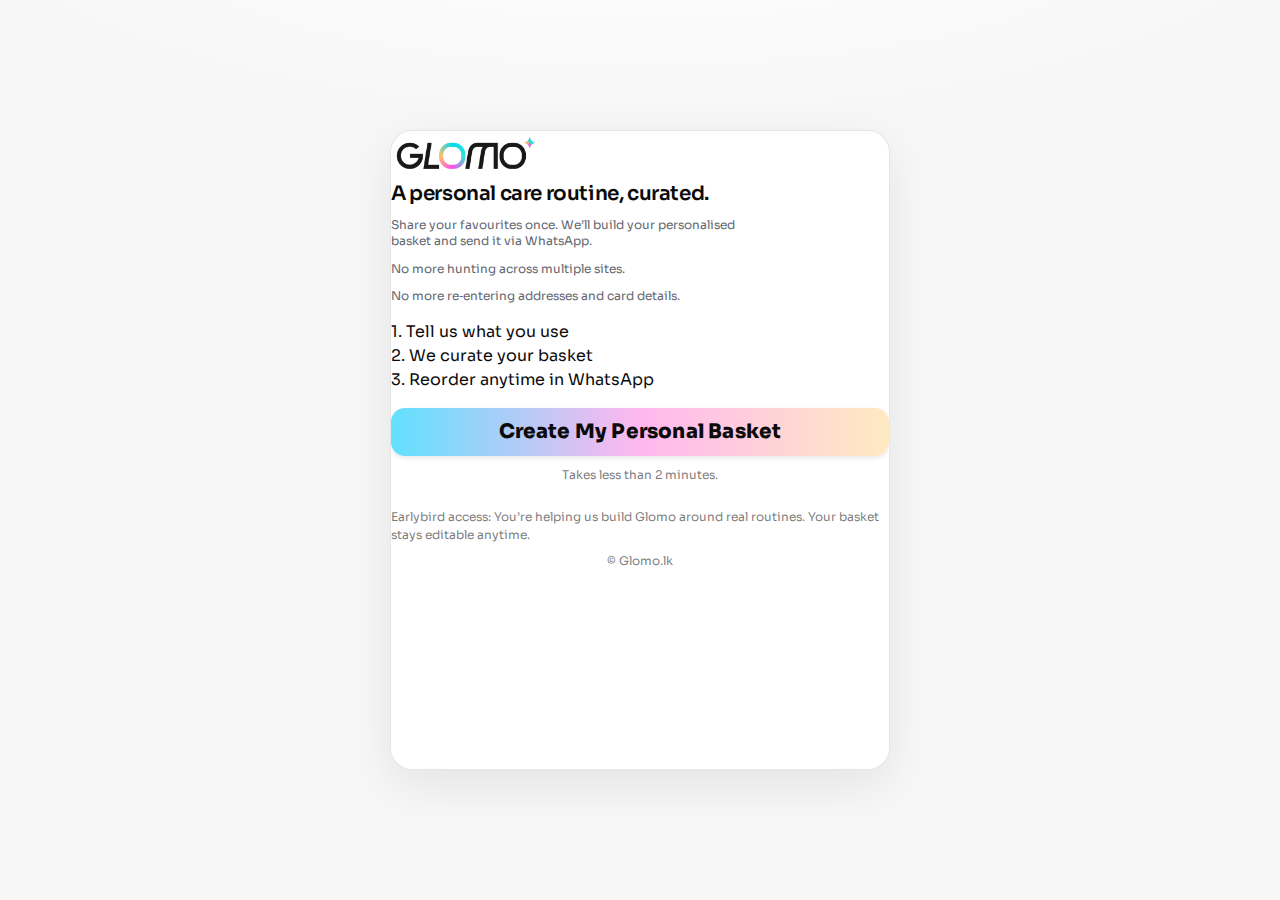
<file: index.html>
<!doctype html>
<html lang="en">
<head>
  <meta charset="utf-8" />
  <meta name="viewport" content="width=device-width,initial-scale=1" />
  <title>Glomo – Personalised beauty basket</title>

  <link rel="stylesheet" href="css/bulma.min.css">
  <link rel="stylesheet" href="css/main.css">
  <link rel="preconnect" href="https://fonts.googleapis.com">
  <link rel="preconnect" href="https://fonts.gstatic.com" crossorigin>
  <link href="https://fonts.googleapis.com/css2?family=Sora:wght@400;500;600;700&display=swap" rel="stylesheet">

  <link rel="apple-touch-icon" sizes="180x180" href="favicon.png">
  <link rel="icon" type="image/png" href="favicon.png" sizes="32x32">
  <link rel="icon" type="image/png" href="favicon.png" sizes="16x16">
</head>

<body>
  <section class="section glomo-wrap">
    <div class="container">
      <div class="glomo-card">
        <div class="glomo-card__top">
          <div class="brand-row">
            <img class="logo mb-2" src="glomo-logo.png" alt="Glomo logo">

            <div class="landing-step">
              <h1 class="title is-5 mb-3">A personal care routine, curated.</h1>

              <p class="subtitle is-7 mb-3 lede">
                Share your favourites once. We’ll build your personalised basket and send it via WhatsApp.
              </p>

              <div class="landing-points mb-4">
                <p class="subtitle is-7 mb-2">No more hunting across multiple sites.</p>
                <p class="subtitle is-7 mb-0">No more re‑entering addresses and card details.</p>
              </div>

              <div class="landing-steps mb-4">
                <div class="step-chip">1. Tell us what you use</div>
                <div class="step-chip">2. We curate your basket</div>
                <div class="step-chip">3. Reorder anytime in WhatsApp</div>
              </div>

              <div class="buttons is-flex is-flex-direction-column" style="gap:10px;">
                <a id="startFlow" class="button is-medium btn-gradient is-fullwidth" href="your-details.html">
                  Create My Personal Basket
                </a>
                <p class="fineprint has-text-centered">Takes less than 2 minutes.</p>
              </div>

              <p class="fineprint mt-4">
                Earlybird access: You’re helping us build Glomo around real routines. Your basket stays editable anytime.
              </p>
            </div>

          </div>
        </div>

        <div class="glomo-card__body">
          <a href="https://glomo.lk" target="_blank" class="copyright has-text-centered mt-2 fineprint">
            © Glomo.lk
          </a>
        </div>
      </div>
    </div>
  </section>

  <script>
    // Reset flow if coming fresh to landing
    sessionStorage.removeItem("glomo_earlybird");

    // Ensure next page enters from the right (forward)
    document.getElementById("startFlow")?.addEventListener("click", () => {
      sessionStorage.setItem("glomo_nav_dir", "forward");
    });
  </script>
</body>
</html>
</file>
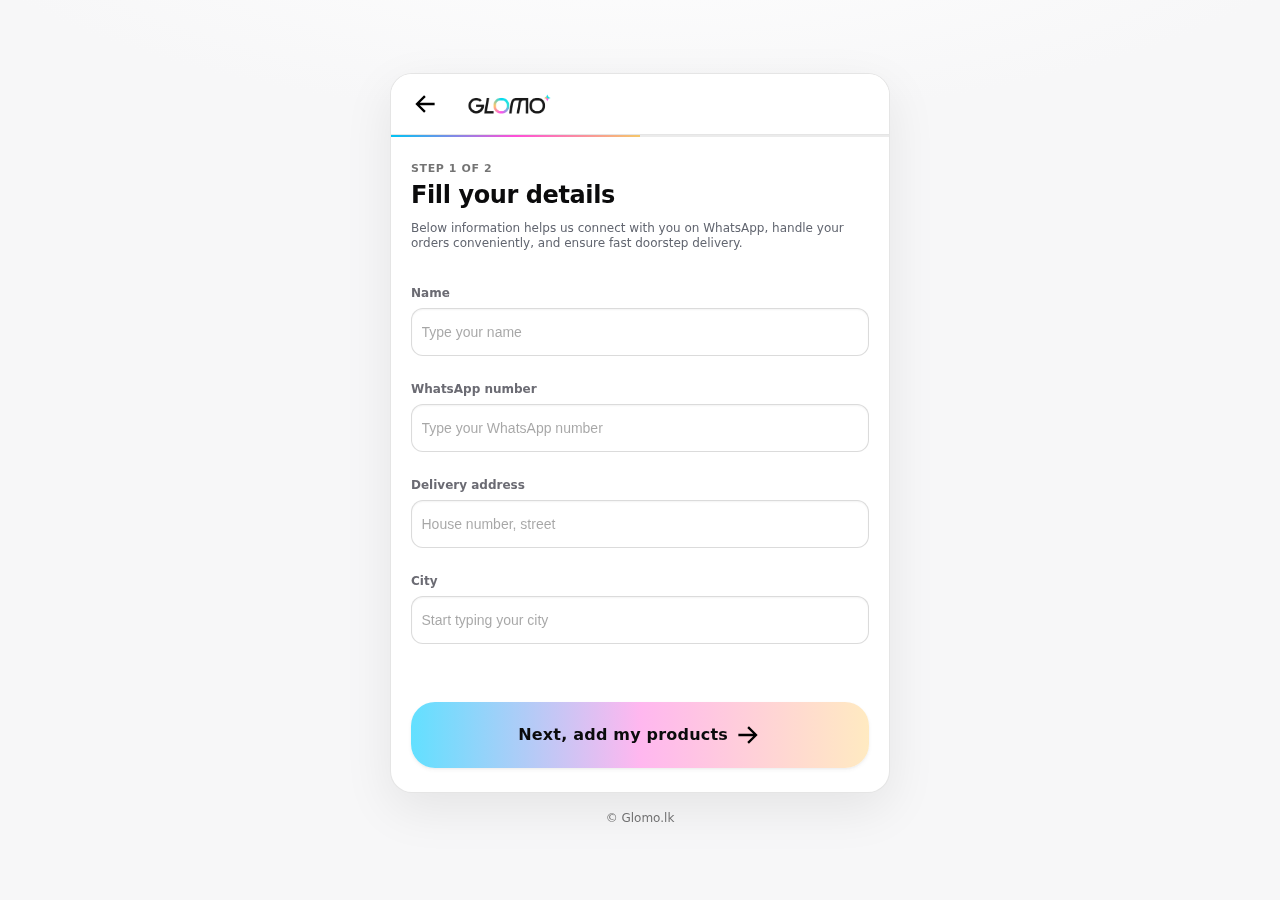
<file: your-details.html>
<!doctype html>
<html lang="en">
<head>
  <meta charset="utf-8" />
  <meta name="viewport" content="width=device-width,initial-scale=1" />
  <title>Glomo - Your Details</title>

  <link rel="stylesheet" href="css/bulma.min.css">
  <link rel="stylesheet" href="css/main.css">

  <link rel="apple-touch-icon" sizes="180x180" href="favicon.png">
  <link rel="icon" type="image/png" href="favicon.png" sizes="32x32">
  <link rel="icon" type="image/png" href="favicon.png" sizes="16x16">
</head>

<body class="page">
  <section class="glomo-wrap">
    <div class="container">
      <div class="glomo-card">

        <!-- App bar -->
        <div class="appbar">
          <div class="appbar__left">
            <a class="appbar__back" href="index.html" data-nav="back" aria-label="Back"><img class="icon-medium" src="assets/icons/arrow-left.svg" alt=""></a>
          </div>
          <div class="appbar__center">
            <img src="glomo-logo.png" class="appbar__logo" alt="Glomo">
          </div>
          <div class="appbar__right"></div>
        </div>

        <!-- Progress bar -->
        <div class="appbar-progress">
          <div class="appbar-progress__bar" data-progress="50"></div>
        </div>

        <div class="glomo-card-body">
          <div>
            <div class="step-indicator">Step 1 of 2</div>
            <h1 class="title">Fill your details</h1>
          <h3 class="subtitle">Below information helps us connect with you on WhatsApp, handle your orders conveniently, and ensure fast doorstep delivery.</h3>
          </div>
          <form id="step1Form" class="glomo-form">
            <div class="columns is-multiline">
              <div class="column is-12">
                <label class="label">Name</label>
                <input id="nameField" class="input" type="text" name="customer_name" autocomplete="name" placeholder="Type your name" required>
              </div>

              <div class="column is-12">
                <label class="label">WhatsApp number</label>
                <input id="waField" class="input" type="tel" name="customer_whatsapp" autocomplete="tel" inputmode="tel" placeholder="Type your WhatsApp number" required>
                <!-- <p class="help">We’ll send your basket link on WhatsApp.</p> -->
              </div>

              <div class="column is-12">
                <label class="label">Delivery address</label>
                <input id="addressField" class="input" name="customer_address" autocomplete="street-address" placeholder="House number, street" required>
              </div>

              <div class="column is-12">
                <label class="label">City</label>
                <div class="ac-wrap">
                  <input id="cityField" class="input" type="text" name="customer_city" autocomplete="off" placeholder="Start typing your city" required>
                  <div class="ac-menu" id="cityMenu" role="listbox" aria-label="City suggestions"></div>
                </div>
              </div>
            </div>

            <div class="columns is-vcentered">
              <div class="column is-12">
                <button id="startFlow" class="button is-medium btn-gradient is-fullwidth cta" type="submit">
            Next, add my products&nbsp;<img class="icon-medium" src="assets/icons/arrow-right.svg" alt="">
                </button>
              </div>
            </div>
          </form>
        </div>
      </div>

      <a href="https://glomo.lk" target="_blank" class="copyright has-text-centered mt-4 fineprint">
        © Glomo.lk
      </a>
    </div>
  </section>

  <script>
    // ----- Progress bar animate -----
    const bar = document.querySelector(".appbar-progress__bar");
    requestAnimationFrame(() => {
      if (bar) bar.style.width = (bar.dataset.progress || "0") + "%";
    });

    // ----- Slide entry direction -----
    const dir = sessionStorage.getItem("glomo_nav_dir") || "forward";
    document.body.classList.add(dir === "back" ? "enter-left" : "enter-right");

    // ----- Intercept back link for exit animation -----
    document.querySelectorAll("a[data-nav]").forEach(a => {
      a.addEventListener("click", (e) => {
        e.preventDefault();
        const nav = a.dataset.nav; // back | forward
        sessionStorage.setItem("glomo_nav_dir", nav);

        document.body.classList.add(nav === "back" ? "exit-left" : "exit-right");
        setTimeout(() => window.location.href = a.href, 200);
      });
    });

    // ----- Step data storage -----
    const KEY = "glomo_earlybird";

    function readDraft() {
      try { return JSON.parse(sessionStorage.getItem(KEY) || "{}"); }
      catch { return {}; }
    }
    function writeDraft(d) {
      sessionStorage.setItem(KEY, JSON.stringify(d || {}));
    }

    const draft = readDraft();
    const nameField = document.getElementById("nameField");
    const waField = document.getElementById("waField");
    const addressField = document.getElementById("addressField");
    const cityField = document.getElementById("cityField");
    const cityMenu = document.getElementById("cityMenu");
    let CITIES = [];
    let citySuggestions = [];
    let cityActiveIndex = -1;

    function cityLabel(item) {
      return `${item.city} (${item.code})`;
    }

    function openMenu(menuEl) { menuEl?.classList.add("is-active"); }
    function closeMenu(menuEl) { menuEl?.classList.remove("is-active"); }

    function cityScore(item, q) {
      const city = item.city.toLowerCase();
      const code = String(item.code);
      if (city === q) return 0;
      if (city.startsWith(q)) return 1;
      if (city.split(/\\s+/).some((word) => word.startsWith(q))) return 2;
      if (code.startsWith(q)) return 3;
      if (city.includes(q)) return 4;
      if (code.includes(q)) return 5;
      return 99;
    }

    function filterCities(query) {
      const q = (query || "").trim().toLowerCase();
      if (!q) return CITIES.slice(0, 30);
      return CITIES
        .map((x) => ({ item: x, score: cityScore(x, q) }))
        .filter((x) => x.score < 99)
        .sort((a, b) => {
          if (a.score !== b.score) return a.score - b.score;
          if (a.item.city.length !== b.item.city.length) return a.item.city.length - b.item.city.length;
          return Number(a.item.code) - Number(b.item.code);
        })
        .slice(0, 30)
        .map((x) => x.item);
    }

    function renderCityMenu(items) {
      cityMenu.innerHTML = "";
      if (!items.length) {
        const empty = document.createElement("div");
        empty.className = "ac-empty";
        empty.textContent = "No suggestions found.";
        cityMenu.appendChild(empty);
        return;
      }

      items.forEach((item, idx) => {
        const div = document.createElement("div");
        div.className = "ac-item";
        if (idx === cityActiveIndex) div.classList.add("is-active");
        div.setAttribute("role", "option");
        div.textContent = cityLabel(item);
        div.addEventListener("mousedown", (e) => {
          e.preventDefault();
          chooseCity(item);
        });
        cityMenu.appendChild(div);
      });
    }

    function refreshCityMenu(openIfNeeded = true) {
      citySuggestions = filterCities(cityField.value);
      if (cityActiveIndex >= citySuggestions.length) cityActiveIndex = -1;
      renderCityMenu(citySuggestions);
      if (openIfNeeded) openMenu(cityMenu);
    }

    function chooseCity(item) {
      cityField.value = cityLabel(item);
      cityField.dataset.code = item.code;
      cityField.dataset.city = item.city;
      cityField.setCustomValidity("");
      closeMenu(cityMenu);
      cityActiveIndex = -1;
    }

    function markCityUnselected() {
      delete cityField.dataset.code;
      delete cityField.dataset.city;
    }

    function resolveCityFromValue(rawValue) {
      const v = (rawValue || "").trim().toLowerCase();
      if (!v) return null;
      return CITIES.find((x) => cityLabel(x).toLowerCase() === v || x.city.toLowerCase() === v) || null;
    }

    async function loadCities() {
      try {
        const res = await fetch("cities.json", { cache: "no-store" });
        if (!res.ok) throw new Error("Failed to load cities.json");
        const data = await res.json();
        CITIES = Array.isArray(data)
          ? data
              .filter((x) => x && x.city && x.code)
              .sort((a, b) => {
                const aCode = Number(a.code);
                const bCode = Number(b.code);
                return aCode - bCode;
              })
          : [];
      } catch (err) {
        console.warn(err);
        CITIES = [];
      }
    }

    cityField.addEventListener("focus", () => {
      cityActiveIndex = -1;
      refreshCityMenu(true);
    });
    cityField.addEventListener("input", () => {
      markCityUnselected();
      cityField.setCustomValidity("");
      cityActiveIndex = -1;
      refreshCityMenu(true);
    });
    cityField.addEventListener("blur", () => {
      const matched = resolveCityFromValue(cityField.value);
      if (matched) {
        chooseCity(matched);
      } else {
        cityField.setCustomValidity("Please select a city from the suggestions.");
      }
      setTimeout(() => closeMenu(cityMenu), 120);
    });
    cityField.addEventListener("keydown", (e) => {
      if (!cityMenu.classList.contains("is-active")) return;
      if (e.key === "ArrowDown") {
        e.preventDefault();
        cityActiveIndex = Math.min(cityActiveIndex + 1, citySuggestions.length - 1);
        renderCityMenu(citySuggestions);
      } else if (e.key === "ArrowUp") {
        e.preventDefault();
        cityActiveIndex = Math.max(cityActiveIndex - 1, 0);
        renderCityMenu(citySuggestions);
      } else if (e.key === "Enter" && cityActiveIndex >= 0) {
        e.preventDefault();
        chooseCity(citySuggestions[cityActiveIndex]);
      } else if (e.key === "Escape") {
        closeMenu(cityMenu);
      }
    });

    document.addEventListener("mousedown", (e) => {
      const wrap = cityMenu.closest(".ac-wrap");
      if (wrap && !wrap.contains(e.target)) closeMenu(cityMenu);
    });

    if (draft.customer_name) nameField.value = draft.customer_name;
    if (draft.customer_whatsapp) waField.value = draft.customer_whatsapp;
    if (draft.customer_address) addressField.value = draft.customer_address;
    if (draft.customer_city) cityField.value = draft.customer_city;

    document.getElementById("step1Form").addEventListener("submit", (e) => {
      e.preventDefault();

      const selectedCity = resolveCityFromValue(cityField.value);
      if (!selectedCity) {
        cityField.setCustomValidity("Please select a city from the suggestions.");
        cityField.reportValidity();
        cityField.focus();
        return;
      }
      chooseCity(selectedCity);

      writeDraft({
        ...draft,
        customer_name: nameField.value.trim(),
        customer_whatsapp: waField.value.trim(),
        customer_address: addressField.value.trim(),
        customer_city: cityLabel(selectedCity)
      });

      // forward direction + exit anim
      sessionStorage.setItem("glomo_nav_dir", "forward");
      document.body.classList.add("exit-right");

      setTimeout(() => window.location.href = "your-products.html", 200);
    });

    loadCities().then(() => {
      if (draft.customer_city) {
        const matched = resolveCityFromValue(draft.customer_city);
        if (matched) chooseCity(matched);
      }
    });
  </script>
</body>
</html>
</file>
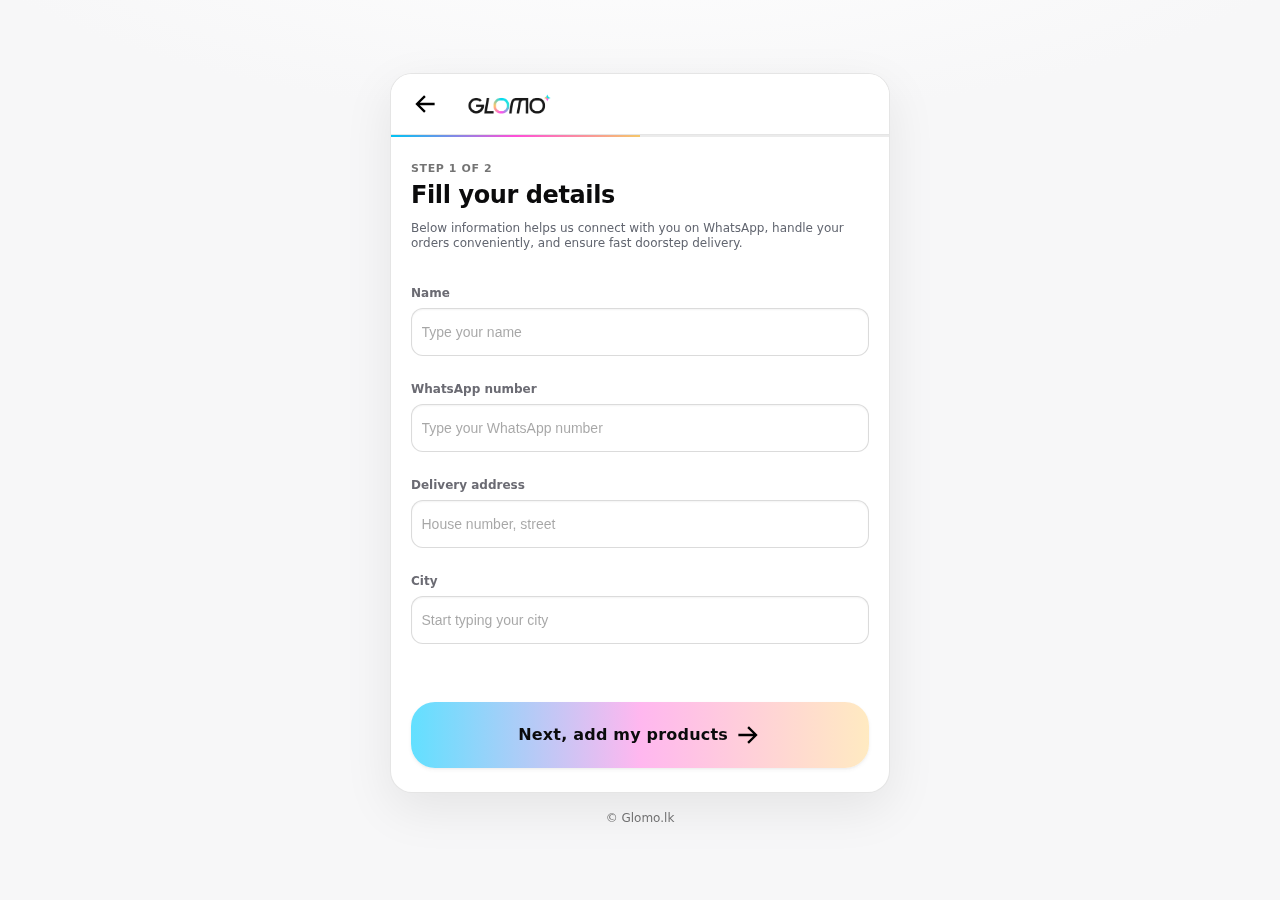
<file: your-products.html>
<!doctype html>
<html lang="en">
<head>
  <meta charset="utf-8" />
  <meta name="viewport" content="width=device-width,initial-scale=1" />
  <title>Glomo – Step 2</title>

  <link rel="stylesheet" href="css/bulma.min.css">
  <link rel="stylesheet" href="css/main.css">

  <link rel="apple-touch-icon" sizes="180x180" href="favicon.png">
  <link rel="icon" type="image/png" href="favicon.png" sizes="32x32">
  <link rel="icon" type="image/png" href="favicon.png" sizes="16x16">
</head>

<body class="page">
  <section class="section glomo-wrap">
    <div class="container">
      <div class="glomo-card">

        <!-- App bar -->
        <div class="appbar">
          <div class="appbar__left">
            <a class="appbar__back" href="your-details.html" data-nav="back" aria-label="Back">←</a>
          </div>
          <div class="appbar__center">
            <img src="glomo-logo.png" class="appbar__logo" alt="Glomo">
          </div>
          <div class="appbar__right"></div>
        </div>

        <!-- Progress bar -->
        <div class="appbar-progress">
          <div class="appbar-progress__bar" data-progress="100"></div>
        </div>

        <div class="glomo-card__top">
          <div>
            <div class="step-indicator">Step 2 of 2</div>
            <h1 class="title is-6 mb-2">Your favourites</h1>
            <p class="subtitle is-7 mb-2">
              Add your favourite products. We’ll create a personalised basket just for you.
            </p>
            <p class="fineprint">
              Ordering later will feel as easy as sending a WhatsApp message.
            </p>
          </div>
        </div>

        <div class="glomo-card__body">
          <form id="earlybirdForm" action="#" method="post" enctype="multipart/form-data">
            <!-- Hidden fields filled from sessionStorage -->
            <input type="hidden" name="customer_name" id="hiddenName">
            <input type="hidden" name="customer_whatsapp" id="hiddenWhatsapp">
            <input type="hidden" name="customer_address" id="hiddenAddress">
            <input type="hidden" name="customer_city" id="hiddenCity">

            <div class="is-flex is-justify-content-space-between is-align-items-center mb-3">
              <div>
                <h2 class="title is-6 mb-1" style="color:var(--text);">Your products</h2>
                <p class="fineprint">Add products by brand. You can add as many as you want.</p>
              </div>
            </div>

            <div id="brandCards" class="block" style="display:flex; flex-direction:column; gap:12px;"></div>

            <button type="button" id="openOverlayBtn" class="button btn-ghost">
              + Add a product
            </button>

            <div class="columns is-vcentered mt-5">
              <div class="column is-12">
                <p class="fineprint">
                  After we create your personalised basket, you can request changes anytime (add/remove products and change sizes).
                </p>
              </div>

              <div class="column is-12">
                <button type="submit" class="button is-medium btn-gradient is-fullwidth">
                  Create my personalised basket
                </button>
              </div>
            </div>
          </form>
        </div>
      </div>

      <a href="https://glomo.lk" target="_blank" class="copyright has-text-centered mt-4 fineprint">
        © Glomo.lk
      </a>
    </div>
  </section>

  <!-- Full-screen overlay for add product -->
  <div id="addOverlay" class="overlay" aria-hidden="true">
    <div class="overlay__sheet" role="dialog" aria-modal="true" aria-labelledby="overlayTitle">
      <div class="overlay__top">
        <button type="button" class="button is-small btn-ghost" id="closeOverlayBtn">Close</button>
        <div class="overlay__title" id="overlayTitle">Add a product</div>
        <div style="width:64px"></div>
      </div>

      <div class="overlay__body">
        <div class="field">
          <label class="label">Brand</label>
          <div class="ac-wrap">
            <input id="overlayBrand" class="input" type="text" placeholder="Search brand" autocomplete="off" />
            <div class="ac-menu" id="overlayBrandMenu" role="listbox" aria-label="Brand suggestions"></div>
          </div>
        </div>

        <div class="field">
          <label class="label">Product name</label>
          <div class="ac-wrap">
            <input id="overlayProduct" class="input" type="text" placeholder="Search product" autocomplete="off" />
            <div class="ac-menu" id="overlayProductMenu" role="listbox" aria-label="Product suggestions"></div>
          </div>
        </div>

        <div class="field">
          <label class="label">Size</label>
          <input id="overlaySize" class="input" type="text" placeholder="e.g. 50ml / 200ml" />
        </div>

        <button type="button" id="addToBrandBtn" class="button is-medium btn-gradient is-fullwidth mt-3">
          Add this product
        </button>

        <p class="fineprint mt-3">Tip: Add one product at a time. You can keep adding more brands.</p>
      </div>
    </div>
  </div>

  <template id="brandCardTpl">
    <div class="product-block brand-card">
      <div class="product-block__head">
        <span class="tag is-dark brand-title"></span>
        <button type="button" class="button is-small btn-danger-ghost remove-brand">Remove</button>
      </div>
      <div class="brand-products"></div>
    </div>
  </template>

  <template id="brandProductTpl">
    <div class="brand-product-row">
      <div class="brand-product-name"></div>
      <div class="brand-product-size"></div>
    </div>
  </template>

  <script>
    // ----- Progress bar animate -----
    const bar = document.querySelector(".appbar-progress__bar");
    requestAnimationFrame(() => {
      if (bar) bar.style.width = (bar.dataset.progress || "0") + "%";
    });

    // ----- Slide entry direction -----
    const dir = sessionStorage.getItem("glomo_nav_dir") || "forward";
    document.body.classList.add(dir === "back" ? "enter-left" : "enter-right");

    // ----- Intercept back link for exit animation -----
    document.querySelectorAll("a[data-nav]").forEach(a => {
      a.addEventListener("click", (e) => {
        e.preventDefault();
        const nav = a.dataset.nav;
        sessionStorage.setItem("glomo_nav_dir", nav);

        document.body.classList.add(nav === "back" ? "exit-left" : "exit-right");
        setTimeout(() => window.location.href = a.href, 200);
      });
    });

    // --- Step data storage ---
    const KEY = "glomo_earlybird";
    function readDraft() {
      try { return JSON.parse(sessionStorage.getItem(KEY) || "{}"); }
      catch { return {}; }
    }

    const draft = readDraft();
    if (!draft.customer_name || !draft.customer_whatsapp || !draft.customer_address || !draft.customer_city) {
      sessionStorage.setItem("glomo_nav_dir", "back");
      window.location.href = "your-details.html";
    }

    document.getElementById("hiddenName").value = draft.customer_name || "";
    document.getElementById("hiddenWhatsapp").value = draft.customer_whatsapp || "";
    document.getElementById("hiddenAddress").value = draft.customer_address || "";
    document.getElementById("hiddenCity").value = draft.customer_city || "";

    // --- Products + autocomplete data ---
    let BRAND_PRODUCTS = {};
    let BRAND_LIST = [];
    const BRAND_LOOKUP = new Map();
    let dataLoaded = false;

    function canonicalBrand(input) {
      const key = (input || "").trim().toLowerCase();
      return BRAND_LOOKUP.get(key) || null;
    }

    function uniqSorted(arr) {
      return [...new Set(arr)].sort((a, b) => a.localeCompare(b));
    }

    async function loadBrandProducts() {
      try {
        const res = await fetch("brands-and-products.json", { cache: "no-store" });
        if (!res.ok) throw new Error("Failed to load brands-and-products.json");
        BRAND_PRODUCTS = await res.json();
        BRAND_LIST = Object.keys(BRAND_PRODUCTS).sort((a, b) => a.localeCompare(b));
        BRAND_LOOKUP.clear();
        BRAND_LIST.forEach(b => BRAND_LOOKUP.set(b.toLowerCase(), b));
        dataLoaded = true;
      } catch (err) {
        console.warn(err);
        dataLoaded = false;
      }
    }

    function filterList(list, query) {
      const q = (query || "").trim().toLowerCase();
      if (!q) return list.slice(0, 30);
      return list.filter(x => x.toLowerCase().includes(q)).slice(0, 30);
    }

    function productsForBrand(brandValue) {
      const b = canonicalBrand(brandValue);
      if (!b) return [];
      const raw = (BRAND_PRODUCTS[b] || []).map(p => p.product_name).filter(Boolean);
      return uniqSorted(raw);
    }

    // --- Overlay + keyboard friendly autocomplete ---
    const overlay = document.getElementById("addOverlay");
    const openOverlayBtn = document.getElementById("openOverlayBtn");
    const closeOverlayBtn = document.getElementById("closeOverlayBtn");
    const brandInput = document.getElementById("overlayBrand");
    const productInput = document.getElementById("overlayProduct");
    const sizeInput = document.getElementById("overlaySize");
    const brandMenu = document.getElementById("overlayBrandMenu");
    const productMenu = document.getElementById("overlayProductMenu");
    const addToBrandBtn = document.getElementById("addToBrandBtn");

    function openOverlay() {
      overlay.classList.add("is-active");
      overlay.setAttribute("aria-hidden", "false");
      brandInput.focus();
    }

    function closeOverlay() {
      overlay.classList.remove("is-active");
      overlay.setAttribute("aria-hidden", "true");
      brandInput.value = "";
      productInput.value = "";
      sizeInput.value = "";
      closeMenu(brandMenu);
      closeMenu(productMenu);
    }

    openOverlayBtn.addEventListener("click", openOverlay);
    closeOverlayBtn.addEventListener("click", closeOverlay);
    overlay.addEventListener("click", (e) => {
      if (e.target === overlay) closeOverlay();
    });

    function openMenu(menuEl) { menuEl?.classList.add("is-active"); }
    function closeMenu(menuEl) { menuEl?.classList.remove("is-active"); }

    function renderMenu(menuEl, items, onPick, state) {
      if (!menuEl) return;
      menuEl.innerHTML = "";
      if (!items || items.length === 0) {
        const empty = document.createElement("div");
        empty.className = "ac-empty";
        empty.textContent = "No suggestions — you can type your own.";
        menuEl.appendChild(empty);
        return;
      }

      items.slice(0, 30).forEach((label, idx) => {
        const div = document.createElement("div");
        div.className = "ac-item";
        div.setAttribute("role", "option");
        div.textContent = label;
        if (state && idx === state.activeIndex) div.classList.add("is-active");

        div.addEventListener("mousedown", (e) => {
          e.preventDefault();
          onPick(label);
        });

        menuEl.appendChild(div);
      });
    }

    function makeKeyboardMenu(inputEl, menuEl, getItems, onPick) {
      const state = { activeIndex: -1, items: [] };

      function refresh(openIfNeeded = true) {
        state.items = getItems();
        if (state.activeIndex >= state.items.length) state.activeIndex = -1;
        renderMenu(menuEl, state.items, onPick, state);
        if (openIfNeeded) openMenu(menuEl);
      }

      inputEl.addEventListener("focus", () => refresh(true));
      inputEl.addEventListener("input", () => { state.activeIndex = -1; refresh(true); });
      inputEl.addEventListener("blur", () => setTimeout(() => closeMenu(menuEl), 120));

      inputEl.addEventListener("keydown", (e) => {
        if (!menuEl.classList.contains("is-active")) return;

        if (e.key === "ArrowDown") {
          e.preventDefault();
          state.activeIndex = Math.min(state.activeIndex + 1, state.items.length - 1);
          renderMenu(menuEl, state.items, onPick, state);
        } else if (e.key === "ArrowUp") {
          e.preventDefault();
          state.activeIndex = Math.max(state.activeIndex - 1, 0);
          renderMenu(menuEl, state.items, onPick, state);
        } else if (e.key === "Enter") {
          if (state.activeIndex >= 0) {
            e.preventDefault();
            onPick(state.items[state.activeIndex]);
          }
        } else if (e.key === "Escape") {
          closeMenu(menuEl);
        }
      });

      return { refresh };
    }

    const brandMenuState = makeKeyboardMenu(
      brandInput,
      brandMenu,
      () => filterList(BRAND_LIST, brandInput.value),
      (picked) => {
        brandInput.value = picked;
        closeMenu(brandMenu);
        productMenuState.refresh(true);
        productInput.focus();
      }
    );

    const productMenuState = makeKeyboardMenu(
      productInput,
      productMenu,
      () => filterList(productsForBrand(brandInput.value), productInput.value),
      (picked) => {
        productInput.value = picked;
        closeMenu(productMenu);
        sizeInput.focus();
      }
    );

    document.addEventListener("mousedown", (e) => {
      document.querySelectorAll(".ac-menu.is-active").forEach(menu => {
        const wrap = menu.closest(".ac-wrap");
        if (wrap && !wrap.contains(e.target)) closeMenu(menu);
      });
    });

    // --- Brand grouping render ---
    const brandCards = document.getElementById("brandCards");
    const brandCardTpl = document.getElementById("brandCardTpl");
    const brandProductTpl = document.getElementById("brandProductTpl");
    const basket = new Map();

    function renderBasket() {
      brandCards.innerHTML = "";
      [...basket.entries()].forEach(([brand, items]) => {
        const node = brandCardTpl.content.cloneNode(true);
        const card = node.querySelector(".brand-card");
        const title = node.querySelector(".brand-title");
        const list = node.querySelector(".brand-products");
        const removeBtn = node.querySelector(".remove-brand");

        title.textContent = brand;
        removeBtn.addEventListener("click", () => {
          basket.delete(brand);
          renderBasket();
        });

        items.forEach(item => {
          const row = brandProductTpl.content.cloneNode(true);
          row.querySelector(".brand-product-name").textContent = item.name;
          row.querySelector(".brand-product-size").textContent = item.size || "—";
          list.appendChild(row);
        });

        brandCards.appendChild(card);
      });
    }

    function addProductToBasket() {
      const rawBrand = brandInput.value.trim();
      const brand = canonicalBrand(rawBrand) || rawBrand;
      const name = productInput.value.trim();
      const size = sizeInput.value.trim();

      if (!brand || !name) {
        brandInput.focus();
        return;
      }

      if (!basket.has(brand)) basket.set(brand, []);
      basket.get(brand).push({ name, size });
      renderBasket();
      closeOverlay();
    }

    addToBrandBtn.addEventListener("click", addProductToBasket);
    sizeInput.addEventListener("keydown", (e) => {
      if (e.key === "Enter") {
        e.preventDefault();
        addProductToBasket();
      }
    });

    // Submit MVP
    document.getElementById("earlybirdForm").addEventListener("submit", (e) => {
      e.preventDefault();
      sessionStorage.setItem("glomo_nav_dir", "forward");
      document.body.classList.add("exit-right");

      setTimeout(() => {
        alert("Thanks! We received your favourites. We’ll WhatsApp you your curated basket link soon.");
        sessionStorage.removeItem(KEY);
        window.location.href = "index.html";
      }, 200);
    });

    loadBrandProducts();
  </script>
</body>
</html>
</file>
<file: css/main.css>
* {
    box-sizing: border-box;
}

:root {
    /* Light base */
    --bg: #f7f7f8;
    --panel: #ffffff;
    --text: #0b0b0c;
    --muted: #6b6b73;
    --line: rgba(0, 0, 0, .10);

    /* Logo-inspired accents (unchanged) */
    --c1: #00c4f4;
    --c2: #ff4fd8;
    --c3: #f5c76a;
}

html,
body {
    background: var(--bg);
    color: var(--text);
    font-family: "Sora", system-ui, -apple-system, Segoe UI, sans-serif;
    line-height: 1.5;
}

.glomo-wrap {
    min-height: 100vh;
    display: flex;
    align-items: center;
    background: radial-gradient(1200px 400px at 50% -120px, #ffffff 0%, #f7f7f8 60%);
}

.glomo-wrap .container {
    width: 100%;
    max-width: 500px !important;
    margin: 0 auto;
    padding: 0 !important;
}

.glomo-card {
    background: #ffffff;
    border: 1px solid var(--line);
    border-radius: 22px;
    box-shadow: 0 16px 50px rgba(0, 0, 0, .08);
    overflow: hidden;
    min-height: 640px;
    display: flex;
    flex-direction: column;
}

.glomo-card-body {
    padding: 24px 20px;
}

.brand-row {
    display: block;
    gap: 12px;
}

.logo {
    height: 40px;
}

.help,
.subtitle,
.label {
    color: var(--muted) !important;
}

.title {
    letter-spacing: -0.2px;
    color: var(--text) !important;
}

.lede {
    max-width: 40ch;
    line-height: 1.6;
}

/* Inputs */
.input,
.textarea,
.select select {
    background: #ffffff !important;
    border-color: rgba(0, 0, 0, .14) !important;
    color: var(--text) !important;
    border-radius: 12px;
}

.input::placeholder,
.textarea::placeholder {
    color: rgba(0, 0, 0, .35);
}

.input:focus,
.textarea:focus,
.select select:focus {
    box-shadow: 0 0 0 3px rgba(0, 196, 244, .20) !important;
    border-color: rgba(0, 196, 244, .55) !important;
}

/* Buttons */
.btn-gradient {
    border: 0;
    color: #0b0b0c !important;
    background: linear-gradient(90deg, #62e0ff, #ffb7ef, #ffeac1);
    border-radius: 14px;
    font-weight: 800;
    letter-spacing: .2px;
}

.btn-ghost {
    background: rgba(255, 79, 216, .08);
    border: 1px solid rgba(255, 79, 216, .35);
    color: var(--text) !important;
    border-radius: 14px;
    font-weight: 700;
}

.btn-danger-ghost {
    background: rgba(255, 79, 216, .08);
    border: 1px solid rgba(255, 79, 216, .35);
    color: var(--text) !important;
    border-radius: 12px;
    font-weight: 700;
}

/* Product rows */
.product-block {
    border: 1px solid var(--line);
    background: #ffffff;
    border-radius: 16px;
    padding: 24px;
}

.product-block__head {
    display: flex;
    justify-content: space-between;
    align-items: center;
    margin-bottom: 16px;
}

.tag.is-dark {
    border: 1px solid rgba(0, 0, 0, .25);
    background-color: rgba(0, 0, 0, .05);
    color: var(--text) !important;
    font-size: 12px;
    font-weight: 700;
}

.thumb {
    width: 56px;
    height: 56px;
    border-radius: 14px;
    border: 1px solid rgba(0, 0, 0, .14);
    background: rgba(0, 0, 0, .03);
    overflow: hidden;
    display: grid;
    place-items: center;
    font-size: 12px;
    color: rgba(0, 0, 0, .45);
}

.thumb img {
    width: 100%;
    height: 100%;
    object-fit: cover;
    display: block;
}

.fineprint {
    font-size: 12px;
    color: rgba(0, 0, 0, .55);
}

/* Landing */
.content {
    padding: 34px 22px 28px;
}

.logo {
    width: 150px;
    height: auto;
    display: block;
    margin-bottom: 32px;
}

.title {
    margin: 0;
    max-width: 560px;
    font-size: 24px;
    line-height: 1.12;
    letter-spacing: -0.4px;
    font-weight: 600;
    color: #141821;
}

.subtitle {
    margin: 12px 0 0;
    font-size: 12px;
    line-height: 1.3;
    color: #626670 !important;
}

.steps {
    margin-top: 32px;
    border: 1px solid rgba(20, 24, 33, 0.10);
    border-radius: 18px;
    background: rgba(255, 255, 255, 0.42);
    padding: 8px 16px;
}

.step {
    display: grid;
    grid-template-columns: 52px 1fr;
    align-items: center;
    gap: 12px;
    padding: 14px 0;
}

.step+.step {
    border-top: 1px solid rgba(20, 24, 33, 0.06);
}

.step-no {
    font-size: 20px;
    line-height: 1;
    font-weight: 500;
    color: #9ca0a8;
}

.step-text {
    font-size: 12px;
    line-height: 1.25;
    color: #171b23;
    letter-spacing: -0.1px;
}

.cta {
    margin-top: 34px;
    height: 66px;
    border-radius: 24px;
    font-size: 16px;
    font-weight: 700;
}

.footnote {
    margin: 16px 0 0;
    text-align: center;
    font-size: 11px;
    color: #626670;
}

.icon-xsmall {
    width: 20px;
    height: 20px;
    object-fit: contain;
    display: block;
}

.icon-small {
    width: 24px;
    height: 24px;
    object-fit: contain;
    display: block;
}

.icon-medium {
    width: 28px;
    height: 28px;
    object-fit: contain;
    display: block;
}

.icon-large {
    width: 32px;
    height: 32px;
    object-fit: contain;
    display: block;
}

/* -----------------------------
   Autocomplete dropdown (mobile-friendly)
   ----------------------------- */
.ac-wrap {
    position: relative;
}

.ac-menu {
    position: absolute;
    left: 0;
    right: 0;
    top: calc(100% + 6px);
    z-index: 40;

    background: var(--panel);
    border: 1px solid var(--line);
    border-radius: 14px;
    box-shadow: 0 14px 40px rgba(0, 0, 0, .10);

    max-height: 240px;
    overflow: auto;

    padding: 6px;
    display: none;
}

.ac-menu.is-active {
    display: block;
}

.ac-item {
    padding: 10px 12px;
    border-radius: 12px;
    cursor: pointer;
    line-height: 1.2;
    color: var(--text);
    user-select: none;
}

.ac-item.is-active {
    background: rgba(0, 0, 0, .07);
}

.ac-item:hover {
    background: rgba(0, 0, 0, .05);
}

.ac-item:active {
    transform: translateY(1px);
}

.ac-empty {
    padding: 10px 12px;
    color: rgba(0, 0, 0, .55);
    font-size: 13px;
}

.copyright {
    display: block;
    width: 100%;
}

/* -----------------------------
   Overlay add-product flow
----------------------------- */
.overlay {
    position: fixed;
    inset: 0;
    background: rgba(0, 0, 0, .30);
    display: none;
    z-index: 60;
    align-items: center;
    justify-content: center;
    padding: 20px 12px;
}

.overlay.is-active {
    display: flex;
}

.overlay__sheet {
    width: 100%;
    max-width: 500px;
    min-height: 640px;
    max-height: calc(100dvh - 40px);
    background: #ffffff;
    display: flex;
    flex-direction: column;
    overflow: hidden;
    border-radius: 22px;
    border: 1px solid var(--line);
    box-shadow: 0 16px 50px rgba(0, 0, 0, .12);
    animation: overlay-up .18s ease-out;
}

.overlay__top {
    display: grid;
    grid-template-columns: 1fr auto 1fr;
    align-items: center;
    padding: 14px 16px;
    border-bottom: 1px solid var(--line);
}

.overlay__title {
    font-weight: 700;
    font-size: 14px;
}

.overlay__body {
    padding: 18px 16px 24px;
    display: grid;
    gap: 14px;
    overflow-y: auto;
}

.brand-card .brand-products {
    display: grid;
    gap: 8px;
}

.brand-product-row {
    display: flex;
    justify-content: space-between;
    gap: 12px;
    padding: 10px 12px;
    border-radius: 12px;
    background: rgba(0, 0, 0, .04);
    border: 1px solid rgba(0, 0, 0, .06);
}

.brand-product-name {
    font-size: 13px;
    font-weight: 600;
    color: var(--text);
}

.brand-product-size {
    font-size: 12px;
    color: rgba(0, 0, 0, .55);
    white-space: nowrap;
}

@keyframes overlay-up {
    from { transform: translateY(12px); opacity: 0; }
    to { transform: translateY(0); opacity: 1; }
}

/* -----------------------------
   App bar
----------------------------- */

.appbar{
  display: flex;
  align-items: center;
  justify-content: space-between;
  min-height: 56px;

  padding: 10px 14px;
  border-bottom: 1px solid var(--line);
  background: var(--panel);
}

.appbar__left,
.appbar__right{
  width: 60px;
  display: flex;
  align-items: center;
}

.appbar__center{
  flex: 1;
  display: flex;
  justify-content: left;
  align-items: center;
}

.appbar__logo{
  height: 26px;
  object-fit: contain;
}

.appbar__back{
  display: inline-flex;
  align-items: center;
  justify-content: center;

  width: 40px;
  height: 40px;
  color: var(--text);
  font-weight: 700;
  text-decoration: none;
  font-size: 16px;
}

.appbar__back:active{
  transform: translateY(1px);
}

/* Step indicator */

.step-indicator{
  font-size: 11px;
  font-weight: 700;
  letter-spacing: .6px;
  text-transform: uppercase;
  color: rgba(0,0,0,.55);
  margin-bottom: 4px;
}

/* -------------------------------------------
   Progress bar under app bar
-------------------------------------------- */
.appbar-progress {
  height: 2px;
  background: rgba(0,0,0,.08);
  position: relative;
  overflow: hidden;
}

.appbar-progress__bar {
  height: 100%;
  width: 0%;
  background: linear-gradient(90deg, var(--c1), var(--c2), var(--c3));
  transform-origin: left;
  transition: width 420ms ease;
}

/* Keep app bar fixed while page content scrolls under it (details/products pages) */
.page .glomo-card {
  overflow-y: auto;
  -webkit-overflow-scrolling: touch;
}

.page .appbar {
  position: sticky;
  top: 0;
  z-index: 30;
}

.page .appbar-progress {
  position: sticky;
  top: 56px;
  z-index: 29;
}

/* Immersive mobile layout (Mobile L and below) */
@media (max-width: 425px) {
  .section.glomo-wrap {
    padding: 0 !important;
  }

  .glomo-wrap {
    min-height: 100dvh;
    align-items: stretch;
  }

  .glomo-wrap .container {
    max-width: 100% !important;
    min-height: 100dvh;
  }

  .glomo-card {
    min-height: 100dvh;
    border-radius: 0;
    border-left: 0;
    border-right: 0;
    box-shadow: none;
  }

  .overlay {
    padding: 0;
    align-items: stretch;
  }

  .overlay__sheet {
    max-width: 100%;
    min-height: 100dvh;
    max-height: 100dvh;
    border-radius: 0;
    border-left: 0;
    border-right: 0;
    box-shadow: none;
  }
}

/* -------------------------------------------
   Page slide transitions (multi-page)
-------------------------------------------- */
.page {
  will-change: transform, opacity;
}

.page.enter-right {
  animation: pageEnterRight 240ms ease-out both;
}
.page.enter-left {
  animation: pageEnterLeft 240ms ease-out both;
}

.page.exit-left {
  animation: pageExitLeft 220ms ease-in both;
}
.page.exit-right {
  animation: pageExitRight 220ms ease-in both;
}

@keyframes pageEnterRight {
  from { transform: translateX(14px); opacity: .0; }
  to   { transform: translateX(0);    opacity: 1; }
}
@keyframes pageEnterLeft {
  from { transform: translateX(-14px); opacity: .0; }
  to   { transform: translateX(0);     opacity: 1; }
}
@keyframes pageExitLeft {
  from { transform: translateX(0);     opacity: 1; }
  to   { transform: translateX(-14px); opacity: .0; }
}
@keyframes pageExitRight {
  from { transform: translateX(0);    opacity: 1; }
  to   { transform: translateX(14px); opacity: .0; }
}

#step1Form {    
    margin-top: 32px;
}

.glomo-form .label {
    font-size: 12px;
    font-weight: 600;
    color: var(--text);
}

.glomo-form .input {
    font-size: 14px;
    height: 48px;
}
</file>
